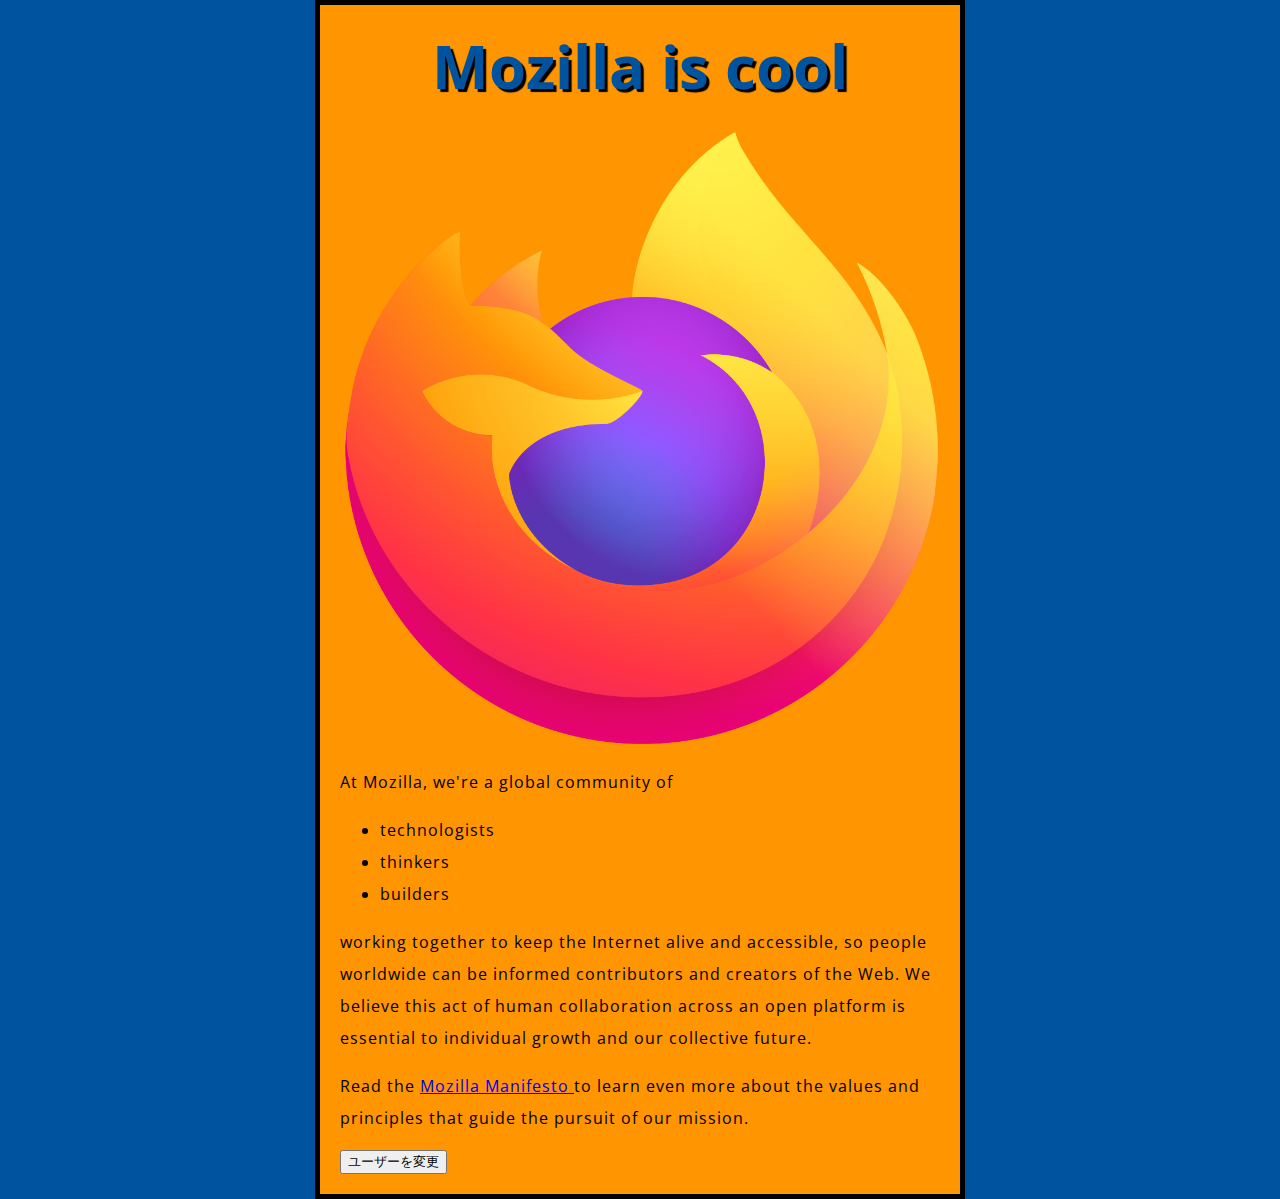
<file: index.html>
<!DOCTYPE html>
<html lang="ja">
  <head>
    <meta charset="utf-8" />
    <meta name="viewport" content="width=device-width" />
    <title>テストページ</title>
    <link
      href="https://fonts.googleapis.com/css?family=Open+Sans"
      rel="stylesheet"
    />
    <link href="styles/style.css" rel="stylesheet" />
  </head>
  <body>
    <h1>Mozilla is cool</h1>
    <img
      src="images/firefox-icon.png"
      alt="Firefox のロゴ: 世界を囲む燃える狐"
    />
    <p>At Mozilla, we're a global community of</p>

    <ul>
      <li>technologists</li>
      <li>thinkers</li>
      <li>builders</li>
    </ul>

    <p>
      working together to keep the Internet alive and accessible, so people
      worldwide can be informed contributors and creators of the Web. We believe
      this act of human collaboration across an open platform is essential to
      individual growth and our collective future.
    </p>
    <p>
      Read the
      <a href="https://www.mozilla.org/en-US/about/manifesto/">
        Mozilla Manifesto
      </a>
      to learn even more about the values and principles that guide the pursuit
      of our mission.
    </p>
    <button>ユーザーを変更</button>
    <script src="scripts/main.js"></script>
  </body>
</html>
</file>
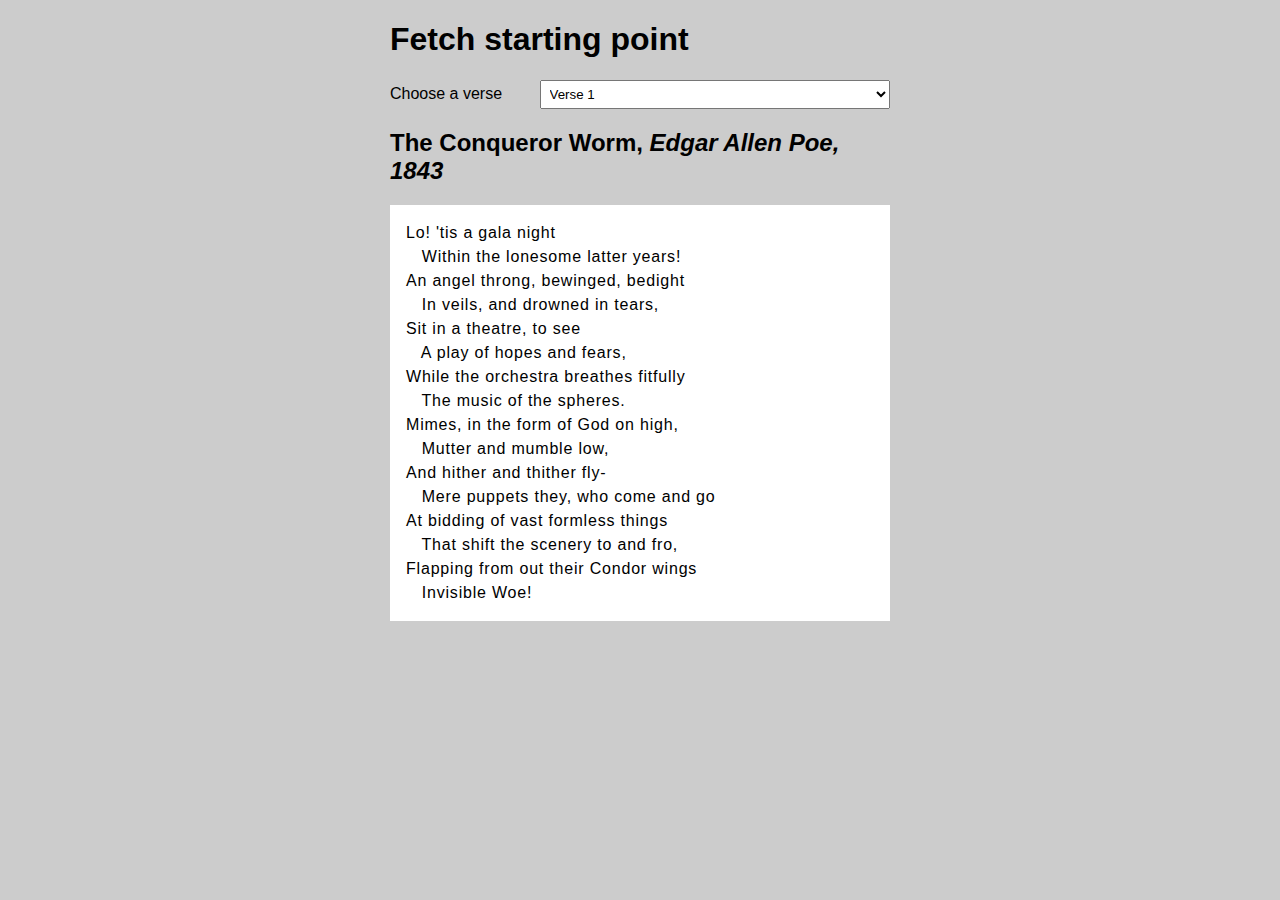
<file: fetching-data/fetch-start.html>
<!DOCTYPE html>
<html lang="en-US">
  <head>
    <meta charset="utf-8" />
    <meta name="viewport" content="width=device-width, initial-scale=1.0" />

    <title>Fetch starting point</title>

    <style>
      html,
      pre {
        font-family: sans-serif;
      }

      body {
        width: 500px;
        margin: 0 auto;
        background-color: #ccc;
      }

      pre {
        line-height: 1.5;
        letter-spacing: 0.05rem;
        padding: 1rem;
        background-color: white;
      }

      label {
        width: 200px;
        margin-right: 33px;
      }

      select {
        width: 350px;
        padding: 5px;
      }
    </style>
  </head>

  <body>
    <h1>Fetch starting point</h1>

    <form>
      <label for="verse-choose">Choose a verse</label>
      <select id="verse-choose" name="verse-choose">
        <option>Verse 1</option>
        <option>Verse 2</option>
        <option>Verse 3</option>
        <option>Verse 4</option>
      </select>
    </form>

    <h2>The Conqueror Worm, <em>Edgar Allen Poe, 1843</em></h2>

    <pre></pre>

    <script>
      const verseChoose = document.querySelector("select");
      const poemDisplay = document.querySelector("pre");

      verseChoose.addEventListener("change", () => {
        const verse = verseChoose.value;
        updateDisplay(verse);
      });
      function updateDisplay(verse) {
        verse = verse.replace(" ", "").toLowerCase();
        const url = `${verse}.txt`; // `fetch()` を呼び出し、 URL を渡します。
        fetch(url)
          // fetch() はプロミスを返します。サーバーからレスポンスを受け取ると、
          // プロミスの `then()` ハンドラーがそのレスポンスとともに呼び出されます。
          .then((response) => {
            // このハンドラーは、リクエストが成功しなかった場合にエラーを報告します。
            if (!response.ok) {
              throw new Error(`HTTP error: ${response.status}`);
            }
            // そうでない場合（レスポンスが成功した場合）、ハンドラーは
            // response.text() を呼び出してレスポンスをテキストとして取得し、
            // 直ちに `response.text()` が返すプロミスを返します。
            return response.text();
          })
          // response.text() が成功したら、そのテキストで `then()` ハンドラーが
          // 呼び出され、それを `poemDisplay` ボックスにコピーします。
          .then((text) => {
            poemDisplay.textContent = text;
          })
          // 起こりうるエラーをキャッチし、`poemDisplay` ボックスにメッセージを
          // 表示します。
          .catch((error) => {
            poemDisplay.textContent = `Could not fetch verse: ${error}`;
          });
      }
      updateDisplay("Verse 1");
      verseChoose.value = "Verse 1";
    </script>
  </body>
</html>
</file>
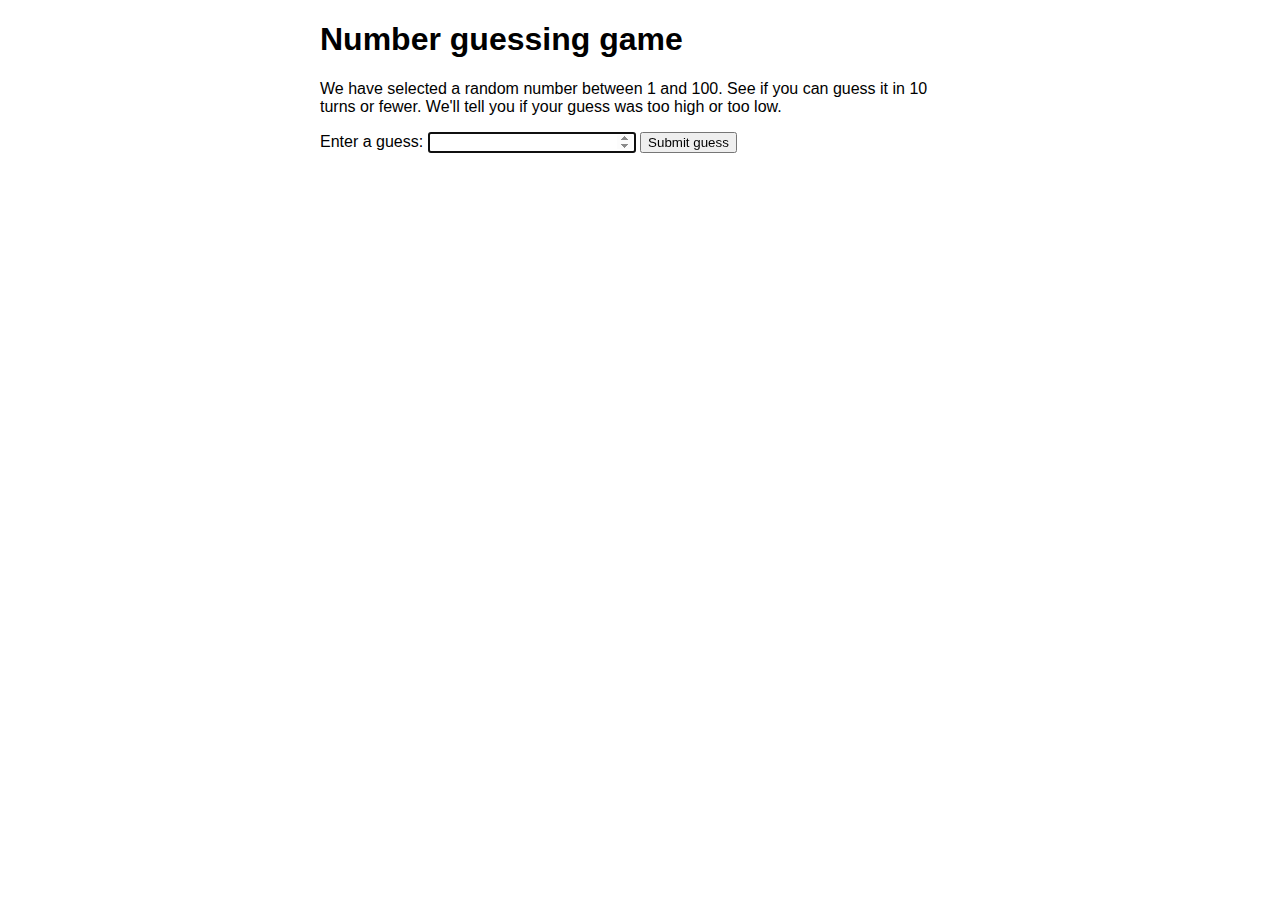
<file: number-guessing-game/number-guessing-game-start.html>
<!DOCTYPE html>
<html lang="en-US">
  <head>
    <meta charset="utf-8" />

    <title>Number guessing game</title>

    <style>
      html {
        font-family: sans-serif;
      }

      body {
        width: 50%;
        max-width: 800px;
        min-width: 480px;
        margin: 0 auto;
      }

      .form input[type="number"] {
        width: 200px;
      }

      .lastResult {
        color: white;
        padding: 3px;
      }
    </style>
  </head>

  <body>
    <h1>Number guessing game</h1>

    <p>
      We have selected a random number between 1 and 100. See if you can guess
      it in 10 turns or fewer. We'll tell you if your guess was too high or too
      low.
    </p>

    <div class="form">
      <label for="guessField">Enter a guess: </label>
      <input
        type="number"
        min="1"
        max="100"
        required
        id="guessField"
        class="guessField"
      />
      <input type="submit" value="Submit guess" class="guessSubmit" />
    </div>

    <div class="resultParas">
      <p class="guesses"></p>
      <p class="lastResult"></p>
      <p class="lowOrHi"></p>
    </div>

    <script>
      let randomNumber = Math.floor(Math.random() * 100) + 1;

      const guesses = document.querySelector(".guesses");
      const lastResult = document.querySelector(".lastResult");
      const lowOrHi = document.querySelector(".lowOrHi");

      const guessSubmit = document.querySelector(".guessSubmit");
      const guessField = document.querySelector(".guessField");

      let guessCount = 1;
      let resetButton;
      guessField.focus();

      function checkGuess() {
        const userGuess = Number(guessField.value);
        if (guessCount === 1) {
          guesses.textContent = "Previous guesses:";
        }
        guesses.textContent = `${guesses.textContent} ${userGuess}`;

        if (userGuess === randomNumber) {
          lastResult.textContent = "Congratulations! You got it right!";
          lastResult.style.backgroundColor = "green";
          lowOrHi.textContent = "";
          setGameOver();
        } else if (guessCount === 10) {
          lastResult.textContent = "!!!GAME OVER!!!";
          lowOrHi.textContent = "";
          setGameOver();
        } else {
          lastResult.textContent = "Wrong!";
          lastResult.style.backgroundColor = "red";
          if (userGuess < randomNumber) {
            lowOrHi.textContent = "Last guess was too low!";
          } else if (userGuess > randomNumber) {
            lowOrHi.textContent = "Last guess was too high!";
          }
        }

        guessCount++;
        guessField.value = "";
        guessField.focus();
      }
      guessSubmit.addEventListener("click", checkGuess);
      function setGameOver() {
        guessField.disabled = true;
        guessSubmit.disabled = true;
        resetButton = document.createElement("button");
        resetButton.textContent = "Start new game";
        document.body.append(resetButton);
        resetButton.addEventListener("click", resetGame);
      }
      function resetGame() {
        guessCount = 1;

        const resetParas = document.querySelectorAll(".resultParas p");
        for (const resetPara of resetParas) {
          resetPara.textContent = "";
        }

        resetButton.parentNode.removeChild(resetButton);

        guessField.disabled = false;
        guessSubmit.disabled = false;
        guessField.value = "";
        guessField.focus();

        lastResult.style.backgroundColor = "white";

        randomNumber = Math.floor(Math.random() * 100) + 1;
      }
    </script>
  </body>
</html>
</file>
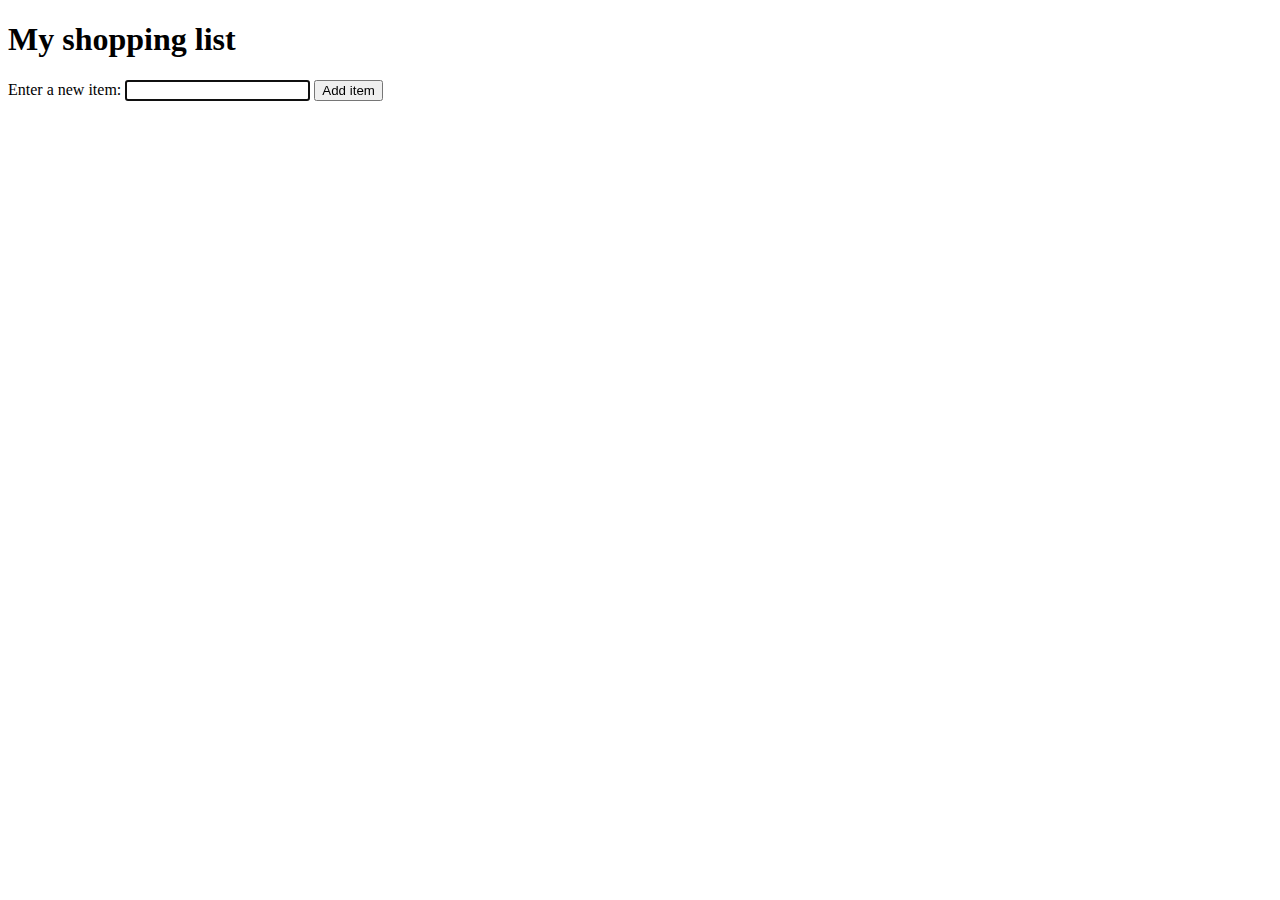
<file: shopping-list/shopping-list.html>
<!DOCTYPE html>
<html lang="en-US">
  <head>
    <meta charset="utf-8" />
    <meta name="viewport" content="width=device-width, initial-scale=1.0" />
    <title>Shopping list example</title>
    <style>
      li {
        margin-bottom: 10px;
      }

      li button {
        font-size: 12px;
        margin-left: 20px;
        color: #666;
      }
    </style>
  </head>
  <body>
    <h1>My shopping list</h1>

    <div>
      <label for="item">Enter a new item:</label>
      <input type="text" name="item" id="item" />
      <button>Add item</button>
    </div>

    <ul></ul>

    <script>
      const ulRef = document.querySelector("ul");
      const inputRef = document.querySelector("input");
      const buttonRef = document.querySelector("button");
      function buttonClicked() {
        if (inputRef.value != "") {
          const textValue = inputRef.value;
          inputRef.textContent = "";
          let liElement = document.createElement("li");
          let spanElement = document.createElement("span");
          let buttonElement = document.createElement("button");
          liElement.appendChild(spanElement);
          liElement.appendChild(buttonElement);
          spanElement.textContent = textValue;
          buttonElement.textContent = "削除";
          ulRef.appendChild(liElement);
          buttonElement.addEventListener("click", () => {
            ulRef.removeChild(liElement);
          });
        }
      }
      buttonRef.addEventListener("click", buttonClicked);
      inputRef.focus();
    </script>
  </body>
</html>
</file>
<file: styles/style.css>
html {
  font-size: 10px; /* px は「ピクセル」 (pixels) の意味。ベースフォントサイズは 10 ピクセルの高さになった */
  font-family: "Open Sans", sans-serif; /* これが Google フォントから取得した残りの出力になるはず。 */
}
h1 {
  font-size: 60px;
  text-align: center;
}

p,
li {
  font-size: 16px;
  line-height: 2;
  letter-spacing: 1px;
}
html {
  background-color: #00539f;
}
body {
  width: 600px;
  margin: 0 auto;
  background-color: #ff9500;
  padding: 0 20px 20px 20px;
  border: 5px solid black;
}
h1 {
  margin: 0;
  padding: 20px 0;
  color: #00539f;
  text-shadow: 3px 3px 1px black;
}
img {
  display: block;
  margin: 0 auto;
  width: 600px;
}
</file>
